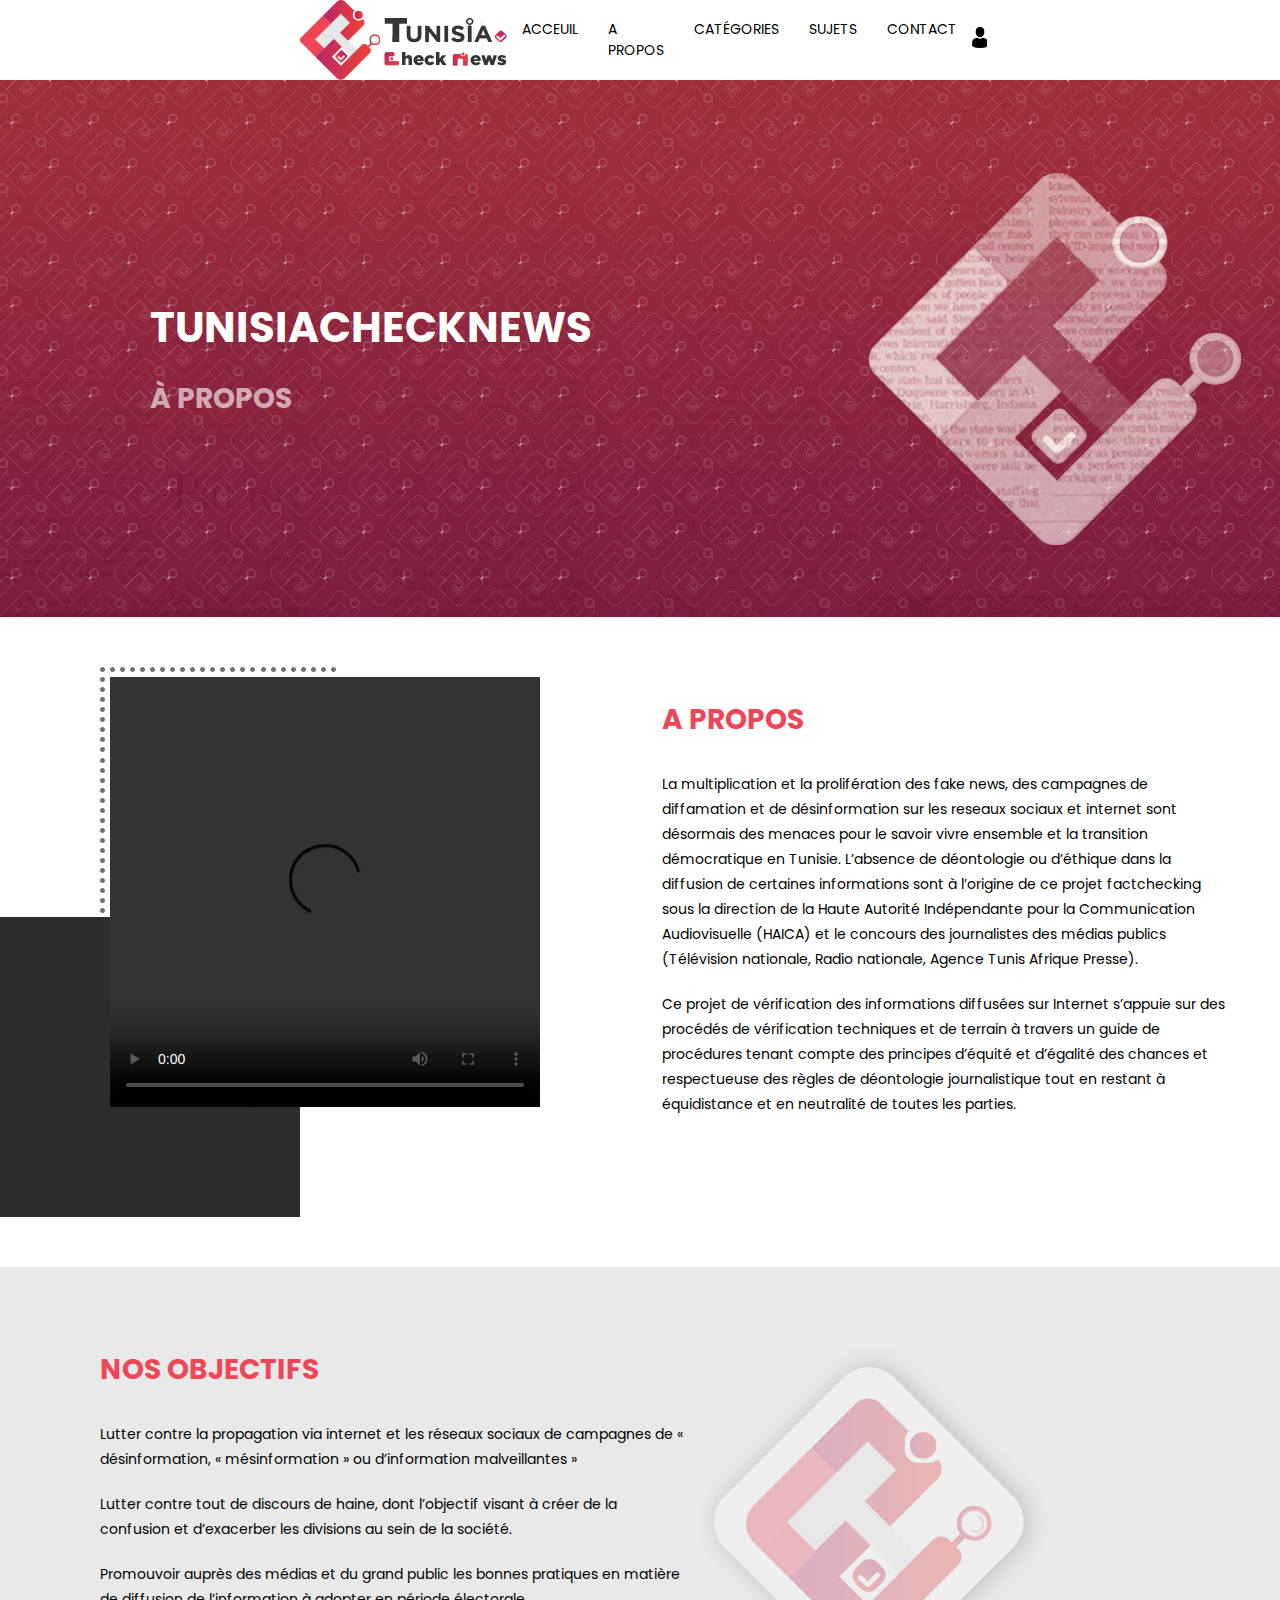
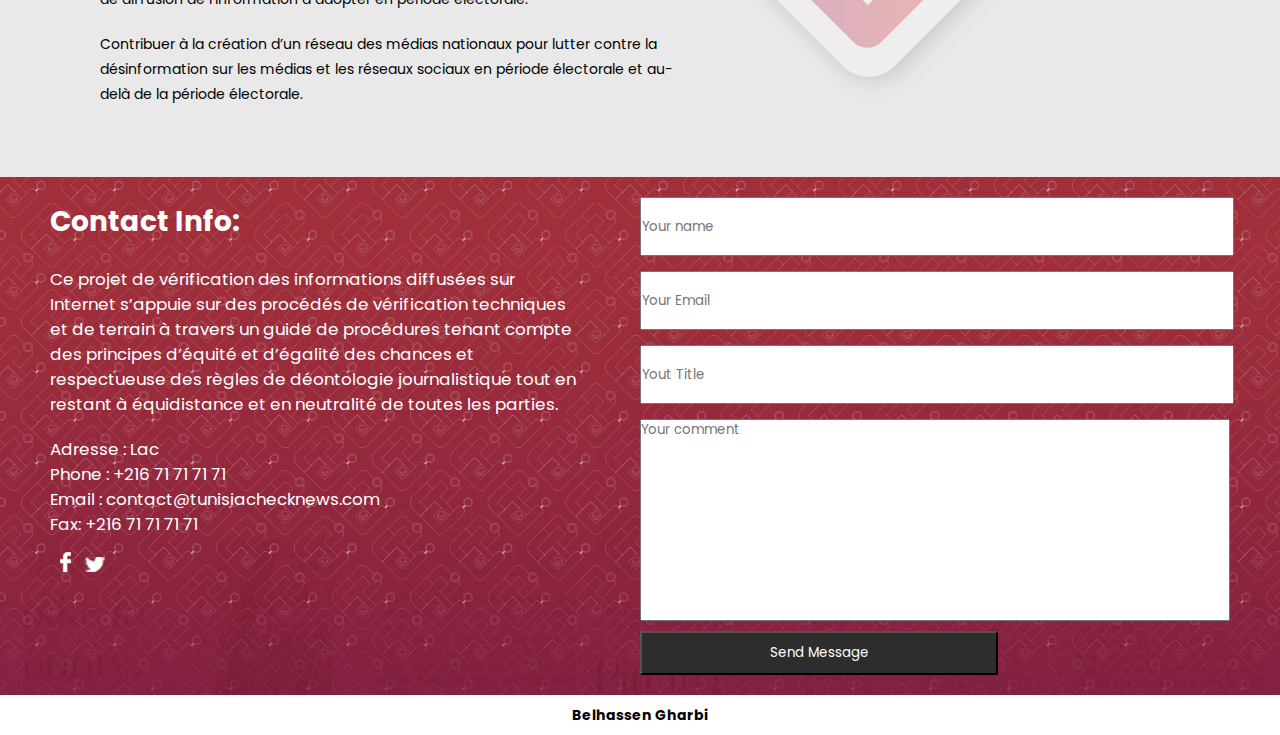
<file: a-propos.html>
<!DOCTYPE html>
<html lang="fr">
  <head>
    <meta charset="UTF-8" />
    <meta http-equiv="X-UA-Compatible" content="IE=edge" />
    <meta name="viewport" content="width=device-width, initial-scale=1.0" />
    <meta name="Description" content="" />
    <meta name="author" content="Belhassen Gharbi" />
    <link rel="stylesheet" href="style.css" />
    <link rel="stylesheet" href="mobile.css">
    <title>A propos</title>
  </head>

  <body>
    <div class="wrapper">
      <header class="header">
        <div class="header-logo">
          <img src="img/logo.png" alt="Tunisia Check News" />
        </div>
        <div class="header-navbar">
          <nav class="header-menu">
            <ul class="header-navbar-items">
              <li><a href="index.html">Acceuil</a></li>
              <li><a href="a-propos.html">A Propos</a></li>
              <li><a href="#l">Catégories</a></li>
              <li><a href="#">Sujets</a></li>
              <li><a href="contact.html">Contact</a></li>
            </ul>
          </nav>
          <div class="header-menu-search">
            <input
              class="header-search"
              type="search"
              placeholder="Recherche"
            />
          </div>
          <a href="#"> <img src="img/icone-man-user.png" alt="" /></a>
        </div>
      </header>
      <section class="a-propos-slider">
        <div class="a-propos-slider-content">
          <p>TUNISIACHECKNEWS</p>
          <h2>à propos</h2>
        </div>
      </section>
      <!--Main content-->
      <main class="content">
        <section class="a-propos-content">
          <div class="a-prpos-vid">
            <div class="A">
              <video src="" controls></video>
            </div>
            <div class="B"></div>
          </div>
          <div class="a-propos-desc">
            <h2>A propos</h2>
            <p>
              La multiplication et la prolifération des fake news, des campagnes
              de diffamation et de désinformation sur les reseaux sociaux et
              internet sont désormais des menaces pour le savoir vivre ensemble
              et la transition démocratique en Tunisie. L’absence de déontologie
              ou d’éthique dans la diffusion de certaines informations sont à
              l’origine de ce projet factchecking sous la direction de la Haute
              Autorité Indépendante pour la Communication Audiovisuelle (HAICA)
              et le concours des journalistes des médias publics (Télévision
              nationale, Radio nationale, Agence Tunis Afrique Presse).
            </p>
            <p>
              Ce projet de vérification des informations diffusées sur Internet
              s’appuie sur des procédés de vérification techniques et de terrain
              à travers un guide de procédures tenant compte des principes
              d’équité et d’égalité des chances et respectueuse des règles de
              déontologie journalistique tout en restant à équidistance et en
              neutralité de toutes les parties.
            </p>
          </div>
        </section>
        <section class="objectifs">
          <div class="a-propos-objectifs"> 
            <h2>Nos Objectifs</h2>
        
            <p>
              Lutter contre la propagation via internet et les réseaux sociaux
              de campagnes de « désinformation, « mésinformation » ou
              d’information malveillantes »
            </p>
            <p>
              Lutter contre tout de discours de haine, dont l’objectif visant à
              créer de la confusion et d’exacerber les divisions au sein de la
              société.
            </p>
            <p>
              Promouvoir auprès des médias et du grand public les bonnes
              pratiques en matière de diffusion de l’information à adopter en
              période électorale.
            </p>
            <p>
              Contribuer à la création d’un réseau des médias nationaux pour
              lutter contre la désinformation sur les médias et les réseaux
              sociaux en période électorale et au-delà de la période électorale.
            </p>
        </div>
        <div class="objectifs-logo">
            <img src="img/logo-body-page-a-propos.png" alt="">
        </div>
          </div>
        </section>
      </main>
      <footer class="footer">
        <section class="contact-info">
          <div class="contact-description">
            <h4>Contact Info:</h4>
            <p>
              Ce projet de vérification des informations diffusées sur Internet
              s’appuie sur des procédés de vérification techniques et de terrain
              à travers un guide de procédures tenant compte des principes
              d’équité et d’égalité des chances et respectueuse des règles de
              déontologie journalistique tout en restant à équidistance et en
              neutralité de toutes les parties.
            </p>
            <ul>
              <li>Adresse : Lac</li>
              <li>Phone : +216 71 71 71 71</li>
              <li>Email : contact@tunisiachecknews.com</li>
              <li>Fax: +216 71 71 71 71</li>
            </ul>
            <div class="social-icons">
              <a><img src="img/icone-facebook.png" alt="facebook" /></a>
              <a><img src="img/icone-twitter.png" alt="facebook" /></a>
            </div>
          </div>
          <div class="contact-form">
            <form class="contact-formulaire" action="">
              <input type="text" name="name" id="" placeholder="Your name" />
              <input type="email" name="email" id="" placeholder="Your Email" />
              <input type="text" name="title" id="" placeholder="Yout Title" />
              <textarea
                name="comment"
                id=""
                cols="30"
                rows="10"
                placeholder="Your comment"
              ></textarea>
              <button class="submit-btn" type="submit">Send Message</button>
            </form>
          </div>
        </section>
        <div class="copyright"><h4>Belhassen Gharbi</h4></div>
      </footer>
    </div>
  </body>
</html>
</file>
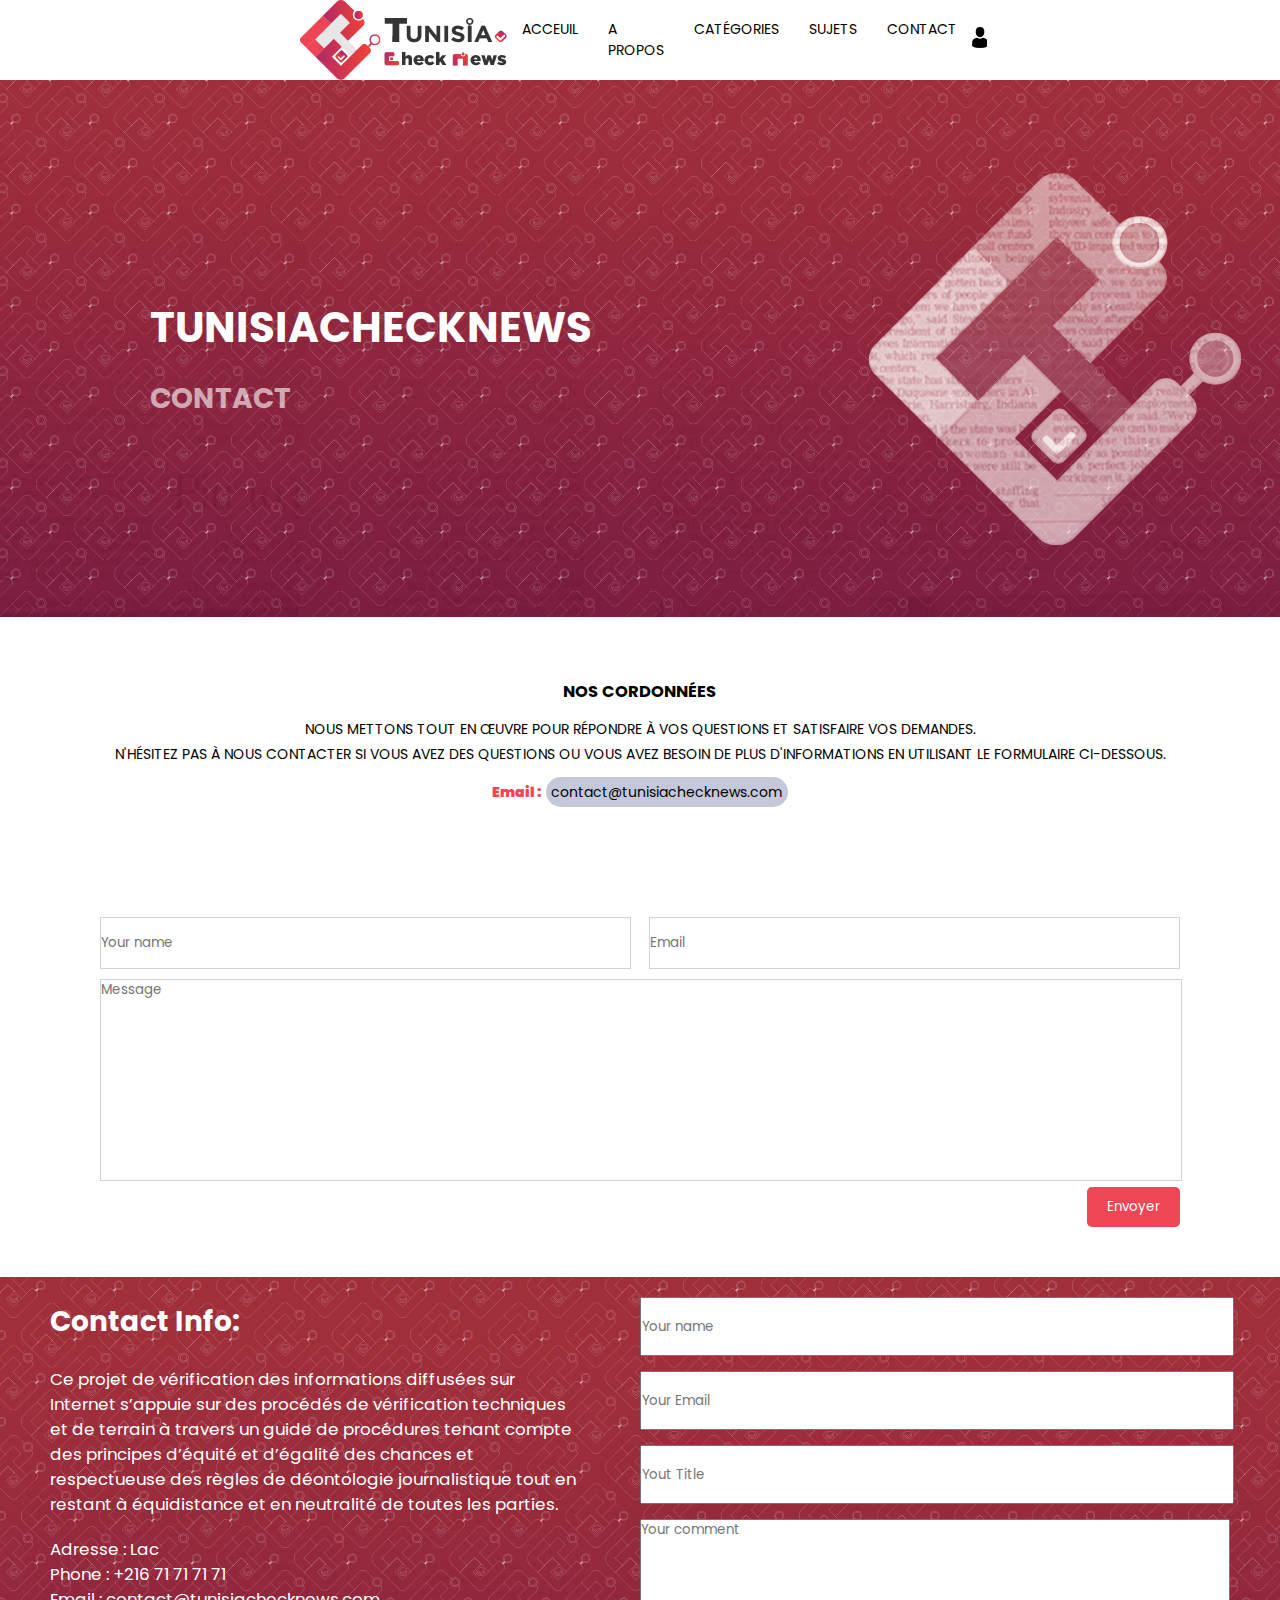
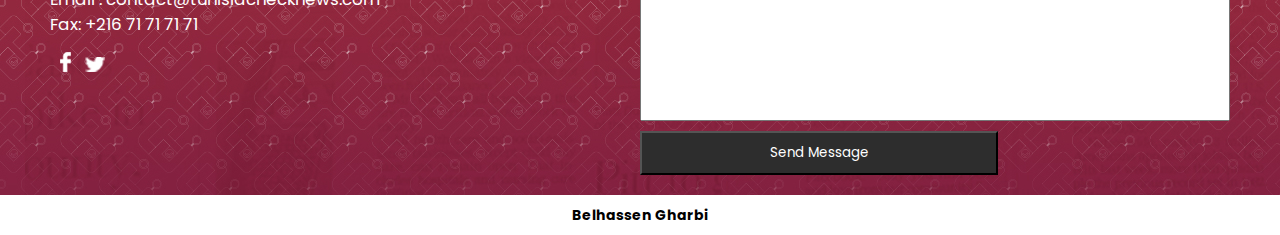
<file: contact.html>
<!DOCTYPE html>
<html lang="fr">
  <head>
    <meta charset="UTF-8" />
    <meta http-equiv="X-UA-Compatible" content="IE=edge" />
    <meta name="viewport" content="width=device-width, initial-scale=1.0" />
    <meta name="Description" content="" />
    <meta name="author" content="Belhassen Gharbi" />
    <link rel="stylesheet" href="style.css" />
    <link rel="stylesheet" href="mobile.css">
    <title>Contact</title>
  </head>

  <body>
    <div class="wrapper">
      <header class="header">
        <div class="header-logo">
          <img src="img/logo.png" alt="Tunisia Check News" />
        </div>
        <div class="header-navbar">
          <nav class="header-menu">
            <ul class="header-navbar-items">
              <li><a href="index.html">Acceuil</a></li>
              <li><a href="a-propos.html">A Propos</a></li>
              <li><a href="">Catégories</a></li>
              <li><a href="#">Sujets</a></li>
              <li><a href="contact.html">Contact</a></li>
            </ul>
          </nav>
          <div class="header-menu-search">
            <input
              class="header-search"
              type="search"
              placeholder="Recherche"
            />
          </div>
          <a href="#"> <img src="img/icone-man-user.png" alt="" /></a>
        </div>
      </header>
      <section class="a-propos-slider">
        <div class="a-propos-slider-content">
          <p>TUNISIACHECKNEWS</p>
          <h2>contact</h2>
        </div>
      </section>
      <!--Main content-->
      <main class="content">
        <section class="contact-content">
          <div class="contact-cordonnes">
            <h3>nos cordonnées</h3>
            <p>
              Nous mettons tout en œuvre pour répondre à vos questions et
              satisfaire vos demandes.
            </p>
            <p>
              N'hésitez pas à nous contacter si vous avez des questions ou vous
              avez besoin de plus d'informations en utilisant le formulaire
              ci-dessous.
            </p>
         <span class="contact-email">Email :</span>    <span class="adresse-mail">contact@tunisiachecknews.com</span>
          </div>
          <div class="contact-formulaire-page">
            <form class="formulaire" action="">
                <div class="formulaire-inline">
              <input type="text" placeholder="Your name" />
              <input type="email" placeholder="Email" />
              </div>
              <textarea
                name="Message"
                id=""
                cols="30"
                rows="10"
                placeholder="Message"
              ></textarea>
              <div class="button-submit-form">
              <button type="submit">Envoyer</button>
              </div>

            </form>
          </div>
        </section>
      </main>
      <footer class="footer">
        <section class="contact-info">
          <div class="contact-description">
            <h4>Contact Info:</h4>
            <p>
              Ce projet de vérification des informations diffusées sur Internet
              s’appuie sur des procédés de vérification techniques et de terrain
              à travers un guide de procédures tenant compte des principes
              d’équité et d’égalité des chances et respectueuse des règles de
              déontologie journalistique tout en restant à équidistance et en
              neutralité de toutes les parties.
            </p>
            <ul>
              <li>Adresse : Lac</li>
              <li>Phone : +216 71 71 71 71</li>
              <li>Email : contact@tunisiachecknews.com</li>
              <li>Fax: +216 71 71 71 71</li>
            </ul>
            <div class="social-icons">
              <a><img src="img/icone-facebook.png" alt="facebook" /></a>
              <a><img src="img/icone-twitter.png" alt="facebook" /></a>
            </div>
          </div>
          <div class="contact-form">
            <form class="contact-formulaire" action="">
              <input type="text" name="name" id="" placeholder="Your name" />
              <input type="email" name="email" id="" placeholder="Your Email" />
              <input type="text" name="title" id="" placeholder="Yout Title" />
              <textarea
                name="comment"
                id=""
                cols="30"
                rows="10"
                placeholder="Your comment"
              ></textarea>
              <button class="submit-btn" type="submit">Send Message</button>
            </form>
          </div>
        </section>
        <div class="copyright"><h4>Belhassen Gharbi</h4></div>
      </footer>
    </div>
  </body>
</html>
</file>
<file: style.css>
@import url('https://fonts.googleapis.com/css2?family=Poppins:wght@300&display=swap');
:root {
  font-size: 16px;
  --color-red: #ef4657;
  --color-gris: #2d2d2d;
}
* {
  padding: 0px;
  margin: 0px;
  box-sizing: content-box;
  font-family: 'Poppins', sans-serif;
}
/*------ header -------*/
.header {
  display: flex;
  justify-content: space-between;
  height: 80px;
 
  padding: 0px 300px ;
}

.header-navbar {
  display: flex;
  justify-content: center;
  align-items: center;
}
.header-navbar-items {
  display: flex;
  text-decoration: none;
}
.header-navbar-items li {
  list-style: none;
  text-transform: uppercase;
  padding: 20px;
}
.header-navbar-items li a {
  text-decoration: none;
  color: black;
  
}
.header-navbar-items li a:hover {
  color: var(--color-red);
}
.header-menu-search {
  display: flex;
  justify-content: center;
}
.header-search {
  border: none;
  width: 70%;
}
.header-navbar-items li a:hover {
  text-decoration: none;
}
/*-------- Slider -----------*/
.slider {
  background: url(img/background.jpg);
  height: 860px;
  background-size: cover;
  background-position: center;
  background-repeat: none;
  display: flex;
  align-items: center;
  justify-content: center;
}
.slider-content {
  margin-top: 600px;
  color: white;
  line-height: 70px;
  text-align: center;
  text-transform: uppercase;
}
.slider-content h2 {
  color: white;
  font-size: 4rem;
}
.slider-content p {
  color: white;
  font-size: 1.5rem;
  opacity: 0.6;
}

.slider-content a {
  padding: 20px 30px;
  background: white;
  border-radius: 50px;
  text-decoration: none;
  color: var(--color-gris);
  font-size: 1.1rem;
  font-weight: 600;
}
/*------ Main Content css */
.content-1,
.content-3,
.content-2 {
  padding: 0 300px;
}
.content h2 {
  text-transform: uppercase;
  font-size: 1.5rem;
  text-align: center;
  text-decoration: underline;
  text-decoration-color: var(--color-red);
  padding: 40px 0px;
}
.content-fake-news {
  display: flex;
  justify-content: space-between;
}
.content-fake-news-article {
  padding: 10px;

  width: 30%;
  box-shadow: 0px 1px 5px 0px rgba(0, 0, 0, 0.61);
}
.content-fake-news-article-info {
  display: flex;
  justify-content: space-evenly;
  padding-top: 15px;
  font-weight: 100;
  color: var(--color-gris);
}
.content-fake-news-article-img {
  width: 100%;
}
.content-fake-news-article h3 {
  text-transform: uppercase;
  text-align: center;
  padding: 30px 0px;
}
.content-fake-news-article p {
  line-height: 30px;
  padding: 10px 20px;
}
.read-more {
  display: flex;
  justify-content: space-between;
}
.content-fake-news-article a {
  text-decoration: none;
  color: var(--color-red);
  padding: 10px 20px;
}

.section1-btn {
  padding: 50px 0px;

  display: flex;
  justify-content: center;
}
.section1-btn a {
  background: var(--color-gris);
  text-decoration: none;
  color: white;

  padding: 15px 60px;
  border-radius: 30px;
}
/*---- Section 2 -------*/
.content-2 {
  background: rgba(220, 220, 220, 0.377);
}
/*------- Section  4 -----*/
.content-4 {
  background: black;
  color: white;
  padding: 150px 400px;
  display: flex;
  justify-content: center;
  text-align: center;
}
.content-4 h3 {
  font-size: 3rem;
  line-height: 100px;
  text-transform: uppercase;
}
.content-4 p {
  padding: 0 70px;
  margin-bottom: 50px;
  line-height: 30px;
  font-size: 1.2rem;
}
.newsletter-input {
  background: white;
  height: 60px;
  border-radius: 50px;
  display: flex;
  justify-content: space-between;
  align-items: center;
  padding: 0 10px;
}
.newsletter-input input {
  height: 48px;
  border: none;
  outline: none;
}

.newsletter-input-send {
  width: 30%;
  background: var(--color-gris);
  color: white;
  border-radius: 20px;
  padding: 0px 20px;
}
.newsletter-input-email {
  width: 70%;
  background: none;
}
/*-------- Footer ---------*/

.footer {
  line-height: 50px;
}
.contact-info {
  display: flex;
  justify-content: space-around;
  padding: 60px 300px;

  background: url(img/background-footer.jpg);
  color: white;
}
.contact-description {
  width: 50%;
}
.contact-description h4 {
  font-size: 2rem;
  line-height: 100px;
}
.contact-description p {
  font-size: 1.2rem;
  line-height: 25px;
  padding: 20px 0px;
  width: 70%;
}
.contact-description li {
  font-size: 1.2rem;
  line-height: 25px;
  list-style: none;
}
.contact-form {
  width: 50%;
}
.contact-formulaire {
  display: grid;
}
.contact-formulaire input {
  height: 55px;
  margin-bottom: 15px;
  width: 100%;
  outline: none;
}
.contact-formulaire textarea {
  resize: none;
  outline: none;
}
.submit-btn {
  margin-top: 10px;
  background: var(--color-gris);
  color: white;
  height: 40px;
  width: 60%;
}
.social-icons {
  padding: 10px 0px;
}
.social-icons a {
  padding-left: 10px;
}
.copyright {
  text-align: center;
}
/*----------------- A Propos -------------------------------*/
.a-propos-slider {
  background: url(img/Back-ground-header.png);
  height: 537px;

  width: 100%;
  background-repeat: no-repeat;
  display: flex;
  align-items: center;
  color: white;
}
.a-propos-slider h2 {
  color: white;
  font-size: 2rem;
  text-transform: uppercase;
  opacity: 0.6;
  padding-left: 300px;
}
.a-propos-slider p {
  color: white;
  font-size: 3rem;
  line-height: 100px;
  font-weight: bold;
  padding-left: 300px;
}

.a-propos-content {
  display: flex;
  justify-content: center;
padding: 50px 0;

}
.a-prpos-vid{
  width: 40%;
 
}

.A{
 
  height: 450px;
  background:   url(img/contour-video.png);
  background-repeat: no-repeat ;
  margin-left: 300px;
  width: 450px;
  display: flex;
  align-items: center;
  justify-content: center;
  
}
video{
 width: 430px;
 height: 430px;
}
.B{
  margin-top: -200px;
  height: 300px;
  background: var(--color-gris);
  width: 600px;
}
.a-propos-desc{
  
  padding-right: 400px;
  padding-left: 50px;
line-height: 25px;
  
}
.a-propos-desc h2, .a-propos-objectifs h2{
  font-size: 2rem;
color: var(--color-red);
text-decoration: none;
text-align: left;
}
.a-propos-desc p ,.a-propos-objectifs p {
padding-bottom: 20px;
  }
.objectifs{
  padding: 50px 0px;
  display: flex;
  justify-content: space-evenly;
  background: rgba(128, 128, 128, 0.171) ;
}
  .a-propos-objectifs{

    padding-left: 300px;
   
    line-height: 25px;
    width: 50%;
  }
  .objectifs-logo{
    display: flex;
    align-items: center;
   width: 50%;
    justify-content: left;
   
    
  }
  /*--------- Contact page --------*/
  .contact-cordonnes{
    padding: 50px 300px;
    text-align: center;
  }
  .contact-cordonnes h3{
    line-height: 50px;
    text-transform: uppercase;

  }
  .contact-cordonnes p{
    line-height: 25px;
    text-transform: uppercase;

  }
 
  .contact-email{
    color: var(--color-red);
    font-weight: 900;

   
  }
  .adresse-mail{
   line-height: 50px;
   padding: 5px;
    border-radius: 15px;
    background: rgba(22, 34, 104, 0.247);
  }
  .contact-formulaire-page{
    padding: 50px 300px;

  }
  .formulaire{
    width: 100%;
  }
  .formulaire-inline{
    display: flex;
    justify-content: space-between;
  }
  .formulaire textarea{
    width: 100%;
    border: solid 1px rgba(156, 155, 154, 0.438);
    resize: none;
  }
  .formulaire input{
    width:49%;
    margin-bottom: 10px;
    line-height: 50px;
    border: solid 1px rgba(156, 155, 154, 0.438);
  }
  .button-submit-form{
    display: flex;
    justify-content: flex-end;
    align-content: flex-end;
    align-items: flex-end;
  }
  .formulaire button{
    background: var(--color-red);
    padding: 10px 20px;
    color: white;
    border-radius: 5px;
    border-style: none;
  }
</file>
<file: mobile.css>
@import url("https://fonts.googleapis.com/css2?family=Raleway&display=swap");

@media only screen and (max-width: 1300px) {
  :root {
    font-size: 14px;
    --color-red: #ef4657;
    --color-gris: #2d2d2d;
  }

  /*------ header -------*/

  .header-navbar-items li {
    padding: 15px;
  }

  .header-search {
    border: none;
    width: 70%;
  }

  /*-------- Slider -----------*/
  .slider {
    background-position: center;
  }

  /*------ Main Content css */
  .content-1,
  .content-3,
  .content-2 {
    padding: 0 50px;
  }

  .content-fake-news-article h3 {
    padding: 20px 0px;
    font-size: 1.2rem;
  }

  /*------- Section  4 -----*/
  .content-4 {
    background: black;
    color: white;
    padding: 50px 150px;
  }
  .content-4 h3 {
    font-size: 2rem;
  }

  /*-------- Footer ---------*/

  .footer {
    line-height: 40px;
  }
  .contact-info {
    display: flex;
    justify-content: space-around;
    padding: 20px 50px;
  }
  .contact-description {
    width: 50%;
  }
  .contact-description h4 {
    font-size: 2rem;
    line-height: 50px;
  }
  .contact-description p {
    font-size: 1.2rem;
    line-height: 25px;
    padding: 20px 0px;
    width: 90%;
  }

  /*----------------- A Propos -------------------------------*/
  .a-propos-slider {
    background-position: center;
  }
  .a-propos-slider h2 {
    padding-left: 150px;
  }
  .a-propos-slider p {
    padding-left: 150px;
  }

  .a-prpos-vid {
    width: 40%;
  }

  .A {
    height: 450px;
    background: url(img/contour-video.png);
    background-repeat: no-repeat;
    margin-left: 100px;
    width: 450px;
    display: flex;
    align-items: center;
    justify-content: center;
  }
  video {
    width: 430px;
    height: 430px;
  }
  .B {
    margin-top: -200px;
    height: 300px;

    width: 300px;
  }
  .a-propos-desc {
    padding-right: 50px;
    padding-left: 150px;
    line-height: 25px;
  }

  .a-propos-desc p,
  .a-propos-objectifs p {
    padding-bottom: 20px;
  }
  .objectifs {
    padding: 50px 0px;
    display: flex;
    justify-content: space-evenly;
    background: rgba(128, 128, 128, 0.171);
  }
  .a-propos-objectifs {
    padding-left: 100px;

    line-height: 25px;
    width: 50%;
  }
  .objectifs-logo {
    display: flex;
    align-items: center;
    width: 50%;
    justify-content: left;
  }
  /*--------- Contact page --------*/
  .contact-cordonnes {
    padding: 50px 100px;
    text-align: center;
  }

  .contact-formulaire-page {
    padding: 50px 100px;
  }
}
@media only screen and (min-device-width: 768px) and (max-device-width: 1180px) {
  :root {
    font-size: 12px;
    
  }

  /*------ header -------*/

  .header-navbar-items li {
    padding: 8px;
  }
}
@media only screen and (min-device-width: 260px) and (max-device-width: 767px) {
  :root {
    font-size: 10px;
  }

  /*------ header -------*/
  .header {
    display: flex;
    justify-content: flex-start;
    align-items: center;
    height: 100px;
    padding-left: 20px;
  }

  .header-navbar {
    display: none;
  }

  /*-------- Slider -----------*/
  .slider {
    background-position: top;
    background-size: contain;
    
    height: auto;
  }
  .header-logo img{
    width: 80%;
  }
  .slider-content {
    margin-top: 180px;
    color: white;
    line-height: 20px;
    text-align: center;
    text-transform: uppercase;
  }
  .slider-content h2 {
    color: white;
    font-size: 1.5rem;
    line-height: 30px;
  }
  .slider-content p {
    color: white;
    font-size: 1rem;
    opacity: 0.6;
  }

  .slider-content a {
    padding: 5px 25px;
  line-height: 30px;
    background: white;
    border-radius: 20px;
    text-decoration: none;
    color: var(--color-gris);
    font-size: 1rem;
    font-weight: 600;
  }
  /*------ Main Content css */
  .content-1,
  .content-3,
  .content-2 {
    padding: 0 5px;
  }
  .content h2 {
    font-size: 1.5rem;

    padding: 20px 0px;
  }
  .content-fake-news {
    display: flex;
    justify-content: space-around;
    flex-wrap: wrap;
  }
  .content-fake-news-article {
    padding: 5px;
    margin-bottom: 10px;
    width: 80%;
  }

  .section1-btn {
    padding: 20px 0px;
  }
  /*------- Section  4 -----*/
  .content-4 {
    background: black;
    color: white;
    padding: 50px 40px;
    display: flex;
    justify-content: center;

    text-align: center;
  }
  .content-4 h3 {
    font-size: 1.5rem;
    line-height: 50px;
    text-transform: uppercase;
  }
  .content-4 p {
    padding: 0 10px;
    margin-bottom: 20px;
    line-height: 30px;
    font-size: 1.2rem;
  }
  .newsletter-input {
    background: white;
    height: 40px;
    border-radius: 50px;
    display: flex;
    justify-content: space-between;
    align-items: center;
    padding: 0 5px;
  }
  .newsletter-input input {
    height: 38px;
    border: none;
  }
  .newsletter-input-send {
    width: 30%;
    background: var(--color-gris);

    border-radius: 450px;
    padding: 0px 30px;
  }
  .newsletter-input-email {
    width: 100%;
    background: none;
  }
  /*-------- Footer ---------*/

  .footer {
    line-height: 20px;
  }
  .contact-info {
    display: flex;
    justify-content: space-around;
    flex-wrap: wrap;
    flex-direction: row;
    padding: 20px 20px;
  }
  .contact-description {
    width: 100%;
  }
  .contact-description h4 {
    font-size: 1.5rem;
    line-height: 50px;
  }
  .contact-description p {
    font-size: 1.2rem;
    line-height: 25px;
    padding: 10px 0px;
    width: 100%;
  }
  .contact-description li {
    font-size: 1.2rem;
    line-height: 25px;
    list-style: none;
  }
  .contact-form {
    width: 100%;
  }
  .contact-formulaire {
    display: grid;
  }
  .contact-formulaire input {
    height: 40px;
    margin-bottom: 15px;
    width: 100%;
  }

  /*----------------- A Propos -------------------------------*/
  .a-propos-slider {
    background: url(img/Back-ground-header.png);
    background-size: cover;
    height: fit-content;
    background-position: top;
    width: 100%;
    background-repeat: no-repeat;
    display: flex;
    align-items: flex-start;
    padding: 50px 0px;
  }
  .a-propos-slider h2 {
    font-size: 1.2rem;

    padding-left: 15px;
  }
  .a-propos-slider p {
    font-size: 1.5rem;
    line-height: 25px;

    padding-left: 15px;
  }

  .a-propos-content {
    display: flex;
    justify-content: center;
    flex-wrap: wrap;
    padding: 20px 0;
  }
  .a-prpos-vid {
    width: 100%;
  }

  .A {
    margin: 0px 0px;
    height: 100%;
    background: url(img/contour-video.png);
    background-repeat: no-repeat;
    width: 100%;
  }
  video {
    width: 97%;
    height: 97%;
  }
  .B {
    display: none;
  }
  .a-propos-desc {
    padding-right: 10px;
    padding-left: 10px;
    line-height: 25px;
  }

  .a-propos-desc p,
  .a-propos-objectifs p {
    padding-bottom: 10px;
  }
  .objectifs {
    padding: 20px 0px;
    display: flex;
    justify-content: space-evenly;
    flex-wrap: wrap;
    background: rgba(128, 128, 128, 0.171) url(img/logo-body-page-a-propos.png);
  }
  .a-propos-objectifs {
    padding-left: 20px;

    line-height: 25px;
    width: 100%;
  }
  .objectifs-logo {
    display: none;
  }
  /*--------- Contact page --------*/
  .contact-cordonnes {
    padding: 20px 10px;
    text-align: center;
  }

  .contact-formulaire-page {
    padding: 30px 10px;
  }
  .formulaire {
    width: 100%;
  }
  .formulaire-inline {
    display: flex;

    justify-content: space-between;
    flex-wrap: wrap;
  }
  .formulaire textarea {
    width: 100%;
    border: solid 1px rgba(156, 155, 154, 0.438);
    resize: none;
  }
  .formulaire input {
    width: 100%;
    margin-bottom: 10px;
    line-height: 40px;
    border: solid 1px rgba(156, 155, 154, 0.438);
  }
  .button-submit-form {
    display: flex;
    justify-content: flex-end;
    align-content: flex-end;
    align-items: flex-end;
  }
  .formulaire button {
    background: var(--color-red);
    padding: 10px 20px;
    color: white;
    border-radius: 5px;
    border-style: none;
  }
}
</file>
